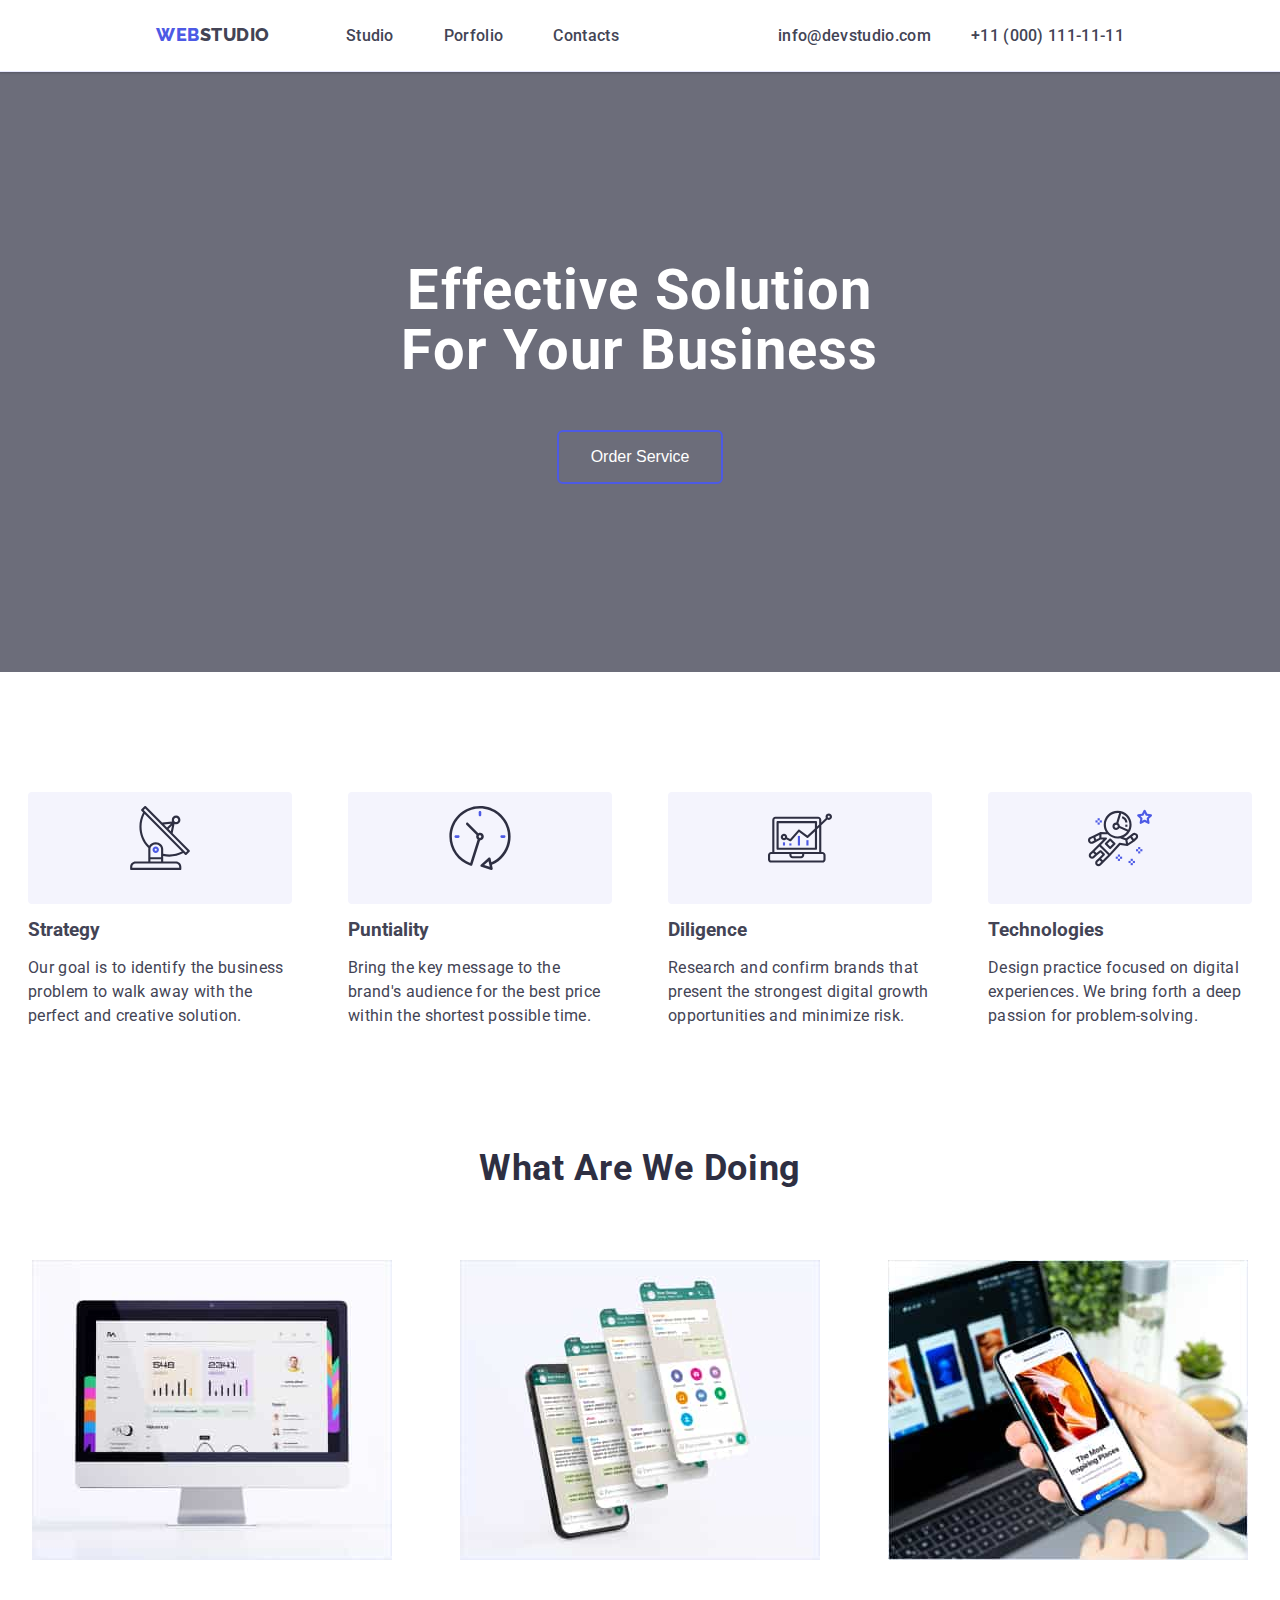
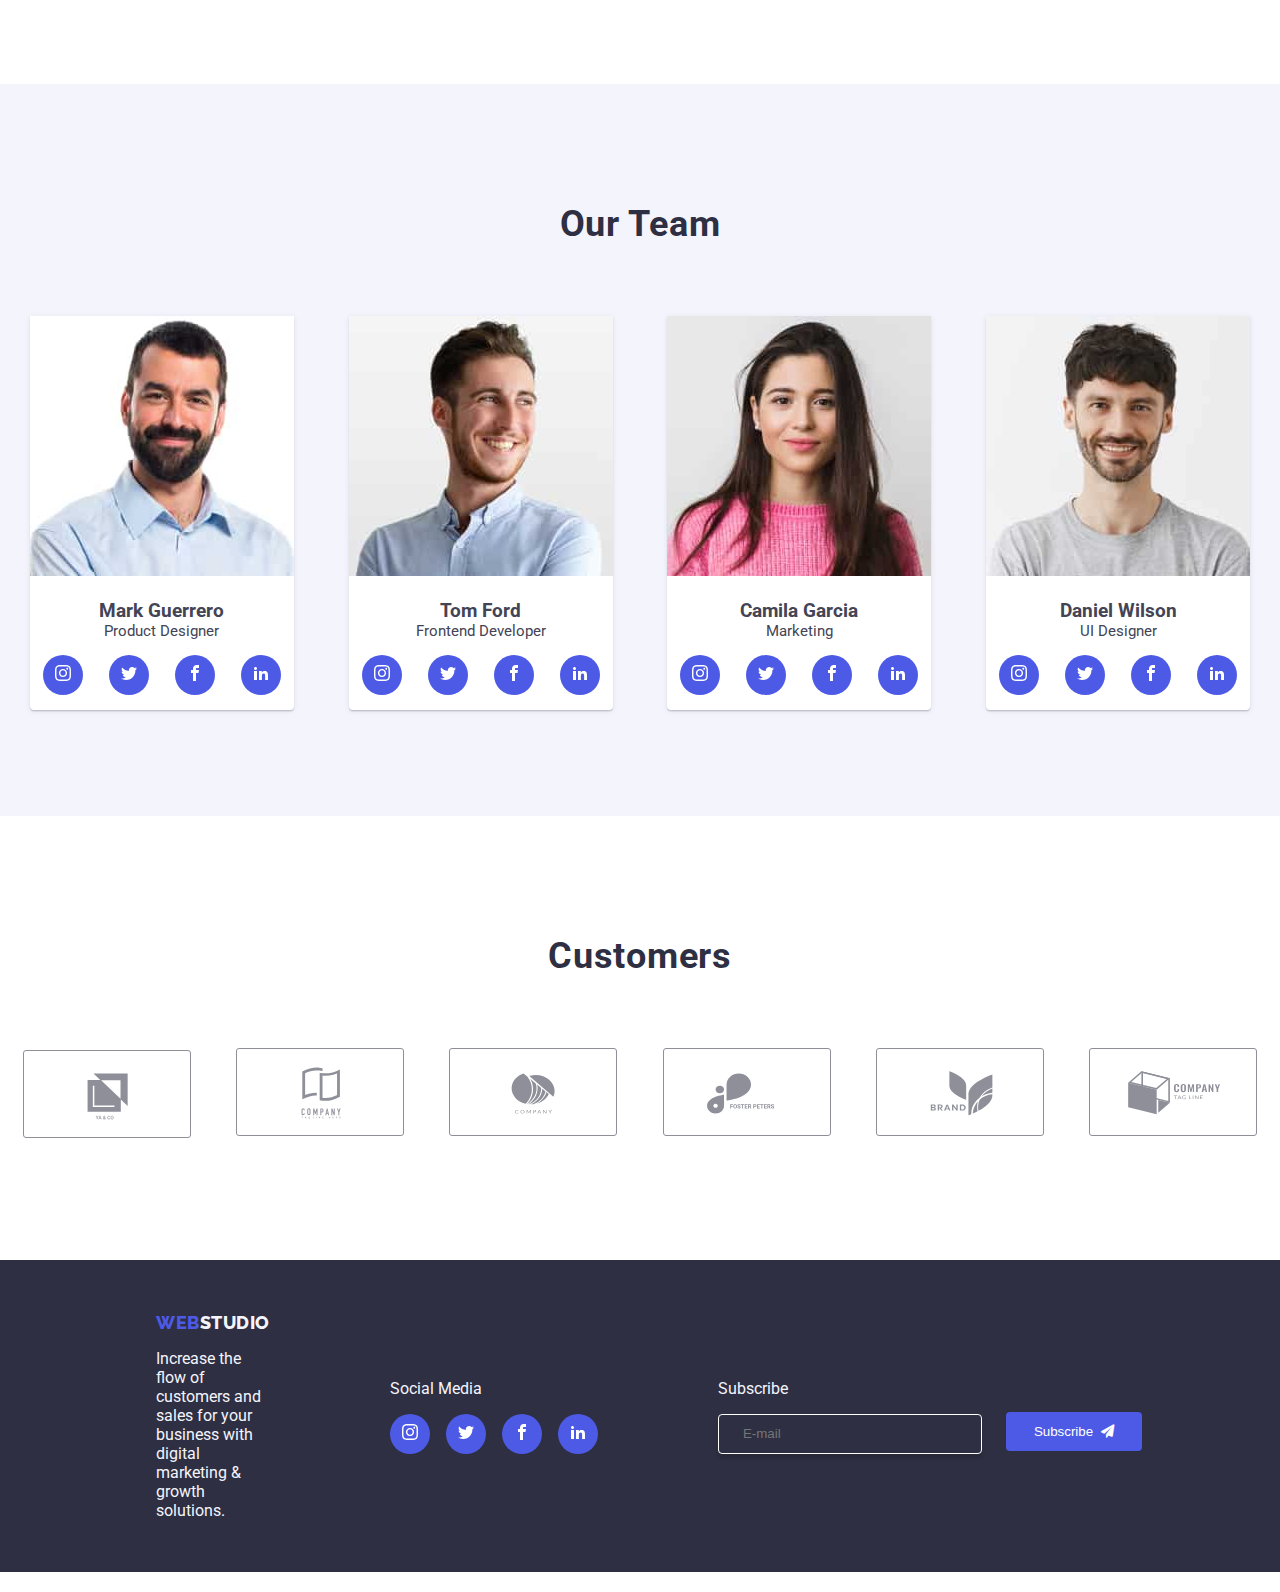
<file: index.html>
<!DOCTYPE html>
<html lang="en">
<head>
    <meta charset="UTF-8">
    <meta name="viewport" content="width=device-width, initial-scale=1.0">
    <title>Homework # 07</title>
    <link rel="preconnect" href="https://fonts.googleapis.com">
    <link rel="preconnect" href="https://fonts.gstatic.com" crossorigin>
    <link href="https://fonts.googleapis.com/css2?family=Raleway:wght@800&family=Roboto:wght@400;500;700;900&display=swap" rel="stylesheet">
    <link href="https://cdnjs.cloudflare.com/ajax/libs/modern-normalize/2.0.0/modern-normalize.min.css">
    <link rel="stylesheet" href="https://cdnjs.cloudflare.com/ajax/libs/font-awesome/6.0.0-beta3/css/all.min.css">
    <link rel="stylesheet" href="./css/styles.css" />  
</head>
<body>
    <header class="header container">
        <div class="navbar">
            <nav class="navigation">
                    <a class="header-logo logo" href="webstudio" ><span>WEB</span>STUDIO</a>
                <ul class="nav-link list">
                    <li class="nav-link list">
                        <a class="header-studio link" href="studio">Studio</a>
                    </li>
                    <li class="nav-link list">
                        <a class="header-portfolio link" href="./portfolio.html">Porfolio</a>
                    </li>
                    <li class="nav-link list">
                        <a class="header-contacts link" href="contacts">Contacts</a>
                    </li>
                </ul>
            </nav>
        </div>    
        <ul class="header-address list">
            <li class="header-contacts list"> 
                <a class="header-address email" href="mailto:info@devstudio.com">info@devstudio.com</a>
            </li>
            <li class="header-contacts list"> 
                <a class="header-address tel" href="tel:+11(000)111-11-11">+11 (000) 111-11-11</a>
            </li>
        </ul>
    </header>
    <main class="main container">
        <section class="hero container">
            <div class="background-image">
                <h1 class="hero-title">Effective Solution <br/> For Your Business</h1>
                <button class="hero-button button" type="button" data-modal-open><span></span>Order Service</button>
            </div>
       </section>
       <section class="benefits container">
           <ul class="benefits-list list">
                <li class="benefits-item">
                    <div class="benefits-logo">
                        <svg class="benefits-icon" width="64" height="64">
                            <use xlink:href="./images/icons.svg#icon-antenna-1" ></use>
                        </svg>
                    </div>
                   <h3 class=" title-text list">Strategy</h3>
                   <p class=" text">Our goal is to identify the business<br/>problem to walk away with the<br/>perfect and creative solution.</p>
               </li>   
               <li class="benefits-item">
                    <div class="benefits-logo">
                        <svg class="benefits-icon" width="64" height="64">
                            <use xlink:href="./images/icons.svg#icon-clock-1"></use>
                        </svg>
                    </div>
                   <h3 class="title-text list">Puntiality</h3>
                   <p class="text">Bring the key message to the<br/>brand's audience for the best price<br/>within the shortest possible time.</p>
               </li>
               <li class="benefits-item">
                    <div class="benefits-logo">
                        <svg class="benefits-icon" width="64" height="64">
                            <use xlink:href="./images/icons.svg#icon-diagram-1"></use>
                        </svg>
                    </div>
                   <h3 class="title-text list">Diligence</h3>
                   <p class="text list">Research and confirm brands that<br/>present the strongest digital growth<br/>opportunities and minimize risk.</p>
               </li>
               <li class="benefits-item">
                    <div class="benefits-logo">
                        <svg class="benefits-icon" width="64" height="64">
                            <use xlink:href="./images/icons.svg#icon-astronaut-1"></use>
                        </svg>
                    </div>
                   <h3 class="title-text list">Technologies</h3>
                   <p class="text">Design practice focused on digital<br/>experiences. We bring forth a deep<br/>passion for problem-solving.</p>
               </li>
           </ul>
       </section>
        <section class="whatwedo container">
            <h2 class="whatwedo-title title">What Are We Doing</h2>
                <ul class="whatwedo-list list">
                    <li class="whatwedo-item list">
                        <img src="./images/what are we doing 1.jpg" alt="pc monitor" width="360"/>
                    </li>
                    <li class="whatwedo-item list">
                        <img src="./images/what are we doing 2.jpg" alt="CP messages" width="360">
                    </li>
                    <li class="whatwedo-item list">
                        <img src="./images/what are we doing 3.jpg" alt="CP with hand" width="360"/>
                    </li>
                </ul>
        </section>
        <section class="ourteam container">
            <h2 class="ourteam-title title">Our Team</h2>
                <ul class="ourteam-list list">
                    <li class="ourteam-members list">
                        <img src="./images/our team 1.jpg" alt="Mark Guerrero" width="264"/>
                        <div class="ourteam-name">                       
                            <h3 class="ourteam-name name">Mark Guerrero</h3>
                            <p>Product Designer</p>
                            <ul class="social-media-icons list">
                                <li class="media-icons">
                                    <a href="#">
                                        <svg class="icons" width="16" height="16">
                                            <use xlink:href="./images/icons.svg#icon-instagram"></use>
                                        </svg>
                                    </a>
                                </li>
                                <li class="media-icons">
                                    <a href="#">
                                        <svg class="icons" width="16" height="16">
                                            <use xlink:href="./images/icons.svg#icon-twitter"></use>
                                        </svg>
                                    </a>
                                </li>
                                <li class="media-icons">
                                    <a href="#">
                                        <svg class="icons" width="16" height="16">
                                            <use xlink:href="./images/icons.svg#icon-facebook"></use>
                                        </svg>
                                    </a>
                                </li>
                                <li class="media-icons">
                                    <a href="#">
                                        <svg class="icons" width="16" height="16">
                                            <use xlink:href="./images/icons.svg#icon-linkedin"></use>
                                        </svg>
                                    </a>
                                </li>
                            </ul>
                        </div>
                    </li>
                    <li class="ourteam-members list">
                        <img src="./images/our team 2.jpg" alt="Tom Ford" width="264"/>
                        <div class="ourteam-name">  
                            <h3 class="ourteam-name name">Tom Ford</h3>
                            <p class="ourteam-text text">Frontend Developer</p>
                            <ul class="social-media-icons list">
                                <li class="media-icons">
                                    <a href="#">
                                        <svg class="icons" width="16" height="16">
                                            <use xlink:href="./images/icons.svg#icon-instagram"></use>
                                        </svg>
                                    </a>
                                </li>
                                <li class="media-icons">
                                    <a href="#">
                                        <svg class="icons" width="16" height="16">
                                            <use xlink:href="./images/icons.svg#icon-twitter"></use>
                                        </svg>
                                    </a>
                                </li>
                                <li class="media-icons">
                                    <a href="#">
                                        <svg class="icons" width="16" height="16">
                                            <use xlink:href="./images/icons.svg#icon-facebook"></use>
                                        </svg>
                                    </a>
                                </li>
                                <li class="media-icons">
                                    <a href="#">
                                        <svg class="icons" width="16" height="16">
                                            <use xlink:href="./images/icons.svg#icon-linkedin"></use>
                                        </svg>
                                    </a>
                                </li>
                            </ul>
                        </div> 
                    </li>
                    <li class="ourteam-members list">
                        <img src="./images/our team 3.jpg" alt="Camila Garcia" width="264"/>
                        <div class="ourteam-name">  
                            <h3 class="ourteam-name name">Camila Garcia</h3>
                            <p class="ourteam-text text">Marketing</p>
                            <ul class="social-media-icons list">
                                <li class="media-icons">
                                    <a href="#">
                                        <svg class="icons" width="16" height="16">
                                            <use xlink:href="./images/icons.svg#icon-instagram"></use>
                                        </svg>
                                    </a>
                                </li>
                                <li class="media-icons">
                                    <a href="#">
                                        <svg class="icons" width="16" height="16">
                                            <use xlink:href="./images/icons.svg#icon-twitter"></use>
                                        </svg>
                                    </a>
                                </li>
                                <li class="media-icons">
                                    <a href="#">
                                        <svg class="icons" width="16" height="16">
                                            <use xlink:href="./images/icons.svg#icon-facebook"></use>
                                        </svg>
                                    </a>
                                </li>
                                <li class="media-icons">
                                    <a href="#">
                                        <svg class="icons" width="16" height="16">
                                            <use xlink:href="./images/icons.svg#icon-linkedin"></use>
                                        </svg>
                                    </a>
                                </li>
                            </ul>
                        </div> 
                    </li>
                    <li class="ourteam-members list">
                        <img src="./images/our team 4.jpg" alt="Daniel Wilson" width="264"/>
                        <div class="ourteam-name">  
                            <h3 class="ourteam-name name">Daniel Wilson</h3>
                            <p class="ourteam-text text">UI Designer</p>
                            <ul class="social-media-icons list">
                                <li class="media-icons">
                                    <a href="#">
                                        <svg class="icons" width="16" height="16">
                                            <use xlink:href="./images/icons.svg#icon-instagram"></use>
                                        </svg>
                                    </a>
                                </li>
                                <li class="media-icons">
                                    <a href="#">
                                        <svg class="icons" width="16" height="16">
                                            <use xlink:href="./images/icons.svg#icon-twitter"></use>
                                        </svg>
                                    </a>
                                </li>
                                <li class="media-icons">
                                    <a href="#">
                                        <svg class="icons" width="16" height="16">
                                            <use xlink:href="./images/icons.svg#icon-facebook"></use>
                                        </svg>
                                    </a>
                                </li>
                                <li class="media-icons">
                                    <a href="#">
                                        <svg class="icons" width="16" height="16">
                                            <use xlink:href="./images/icons.svg#icon-linkedin"></use>
                                        </svg>
                                    </a>
                                </li>
                            </ul>
                        </div> 
                    </li>
                </ul>
        </section>
        <section class="customer-section container">
            <h2>Customers</h2>
            <ul class="customers-icon icon-section list"> 
                <li class="customers-icon">
                        <svg class="icon-logo" width="168" height="88">
                            <use xlink:href="./images/icons.svg#icon-Client-1"></use>
                        </svg>
                </li>
                <li class="customers-icon">
                    <a href="#">
                        <svg class="icon-logo" width="168" height="88">
                            <use xlink:href="./images/icons.svg#icon-Client-2"></use>
                        </svg>
                    </a>
                </li>
                <li class="customers-icon">
                    <a href="#">
                        <svg class="icon-logo" width="168" height="88">
                            <use xlink:href="./images/icons.svg#icon-Client-3"></use>
                        </svg>
                    </a>
                </li>
                <li class="customers-icon">
                    <a href="#">
                        <svg class="icon-logo" width="168" height="88">
                            <use xlink:href="./images/icons.svg#icon-Client-4"></use>
                        </svg>
                    </a>
                </li>
                <li class="customers-icon">
                    <a href="#">
                        <svg class="icon-logo" width="168" height="88">
                            <use xlink:href="./images/icons.svg#icon-Client-5"></use>
                        </svg>
                    </a>
                </li>
                <li class="customers-icon">
                    <a href="#">
                        <svg class="icon-logo" width="168" height="88">
                            <use xlink:href="./images/icons.svg#icon-Client-6"></use>
                        </svg>
                    </a>
                </li>
            </ul>
        </section>
    </main>   
    <footer class="footer container">
        <div class="footer-content">
            <div class="footer-logo">
                <div class="footer-webstudio">
                    <a href="webstudio" class="footer-webstudio logo"> WEB<span>STUDIO</span></a>
                </div>
                <p class="footer-text text">Increase the flow of customers and sales for your business with digital marketing & growth solutions.</p>
            </div>
            <div >
                <p class="social-footer">Social Media</p>
                <div class="socia-media-footer">
                    <ul class="social-footer-icons list">
                        <li class="media-icons-footer">
                            <a href="#">
                                <svg class="icons" width="16" height="16">
                                    <use xlink:href="./images/icons.svg#icon-instagram"></use>
                                </svg>
                            </a>
                        </li>
                        <li class="media-icons-footer">
                            <a href="#">
                                <svg class="icons" width="16" height="16">
                                    <use xlink:href="./images/icons.svg#icon-twitter"></use>
                                </svg>
                            </a>
                        </li>
                        <li class="media-icons-footer">
                            <a href="#">
                                <svg class="icons" width="16" height="16">
                                    <use xlink:href="./images/icons.svg#icon-facebook"></use>
                                </svg>
                            </a>
                        </li>
                        <li class="media-icons-footer">
                            <a href="#">
                                <svg class="icons" width="16" height="16">
                                    <use xlink:href="./images/icons.svg#icon-linkedin"></use>
                                </svg>
                            </a>
                        </li>
                    </ul>
                </div>
            </div>
            <div class="footer-forms">
                <p>Subscribe</p>
                <form action="" class="footer-form">
                    <input class="footer-input" type="email" placeholder="E-mail" autocomplete="off" required>
                    <button class="footer-button" type="submit">Subscribe<i class="fa-solid fa-paper-plane"></i></button>
                </form>
            </div>
        </div>
    </footer>
    <div class="modal is-hidden" data-modal>
        <div class="modal-content">
            <div class="modal-close-button">
                <a class="close-button" href="#">
                    <svg class="close" width="24" height="24" data-modal-close>
                        <use xlink:href="./images/icons.svg#icon-close"></use>
                    </svg>
                </a>
            </div>
            <div class="modal-text">
                <p>Leave your contacts and we will call you back</p>
            </div>
            <form active="" class="inputs">
                <label class="form-label">
                    <span class="label-text">Name</span><br/>
                    <div class="input-icon">
                        <i class="fas fa-user"></i>
                        <input type="text" class="form-input" name="name" autocomplete="off" required>
                    </div>
                </label>
                <label class="form-label">
                    <span class="label-text">Phone</span><br/>
                     <div class="input-icon">
                        <span class="icon"><i class="fa fa-phone"></i></span>
                        <input type="tel" class="form-input" name="tel" autocomplete="off" required>
                    </div>
                </label>
                <label class="form-label">
                    <span class="label-text">Email</span><br/>
                    <div class="input-icon">
                        <i class="fas fa-envelope"></i>
                        <input type="email" class="form-input" name="email" autocomplete="off" required>
                    </div>
                </label>
                <label class="form-label">
                    <span class="label-text comment">Comment</span><br/>
                    <input class="input-comment" name="comment" rows="5" placeholder="Text input"></input>
                </label>
                <label class="checkbox">
                    <input class="form-input" type="checkbox" name="checkbox" autocomplete="off" required>
                    <span>I accept the terms and conditions of the</span>
                    <a href="#" class="checkbox-privacy-policy">Privacy Policy</a>
                </label>
                <button class="modal-button" id="modal-button" type="submit">Submit</button>
            </form>
        </div>
    </div>
    <script src="./js/modal.js"></script>
</body>
</html>
</file>
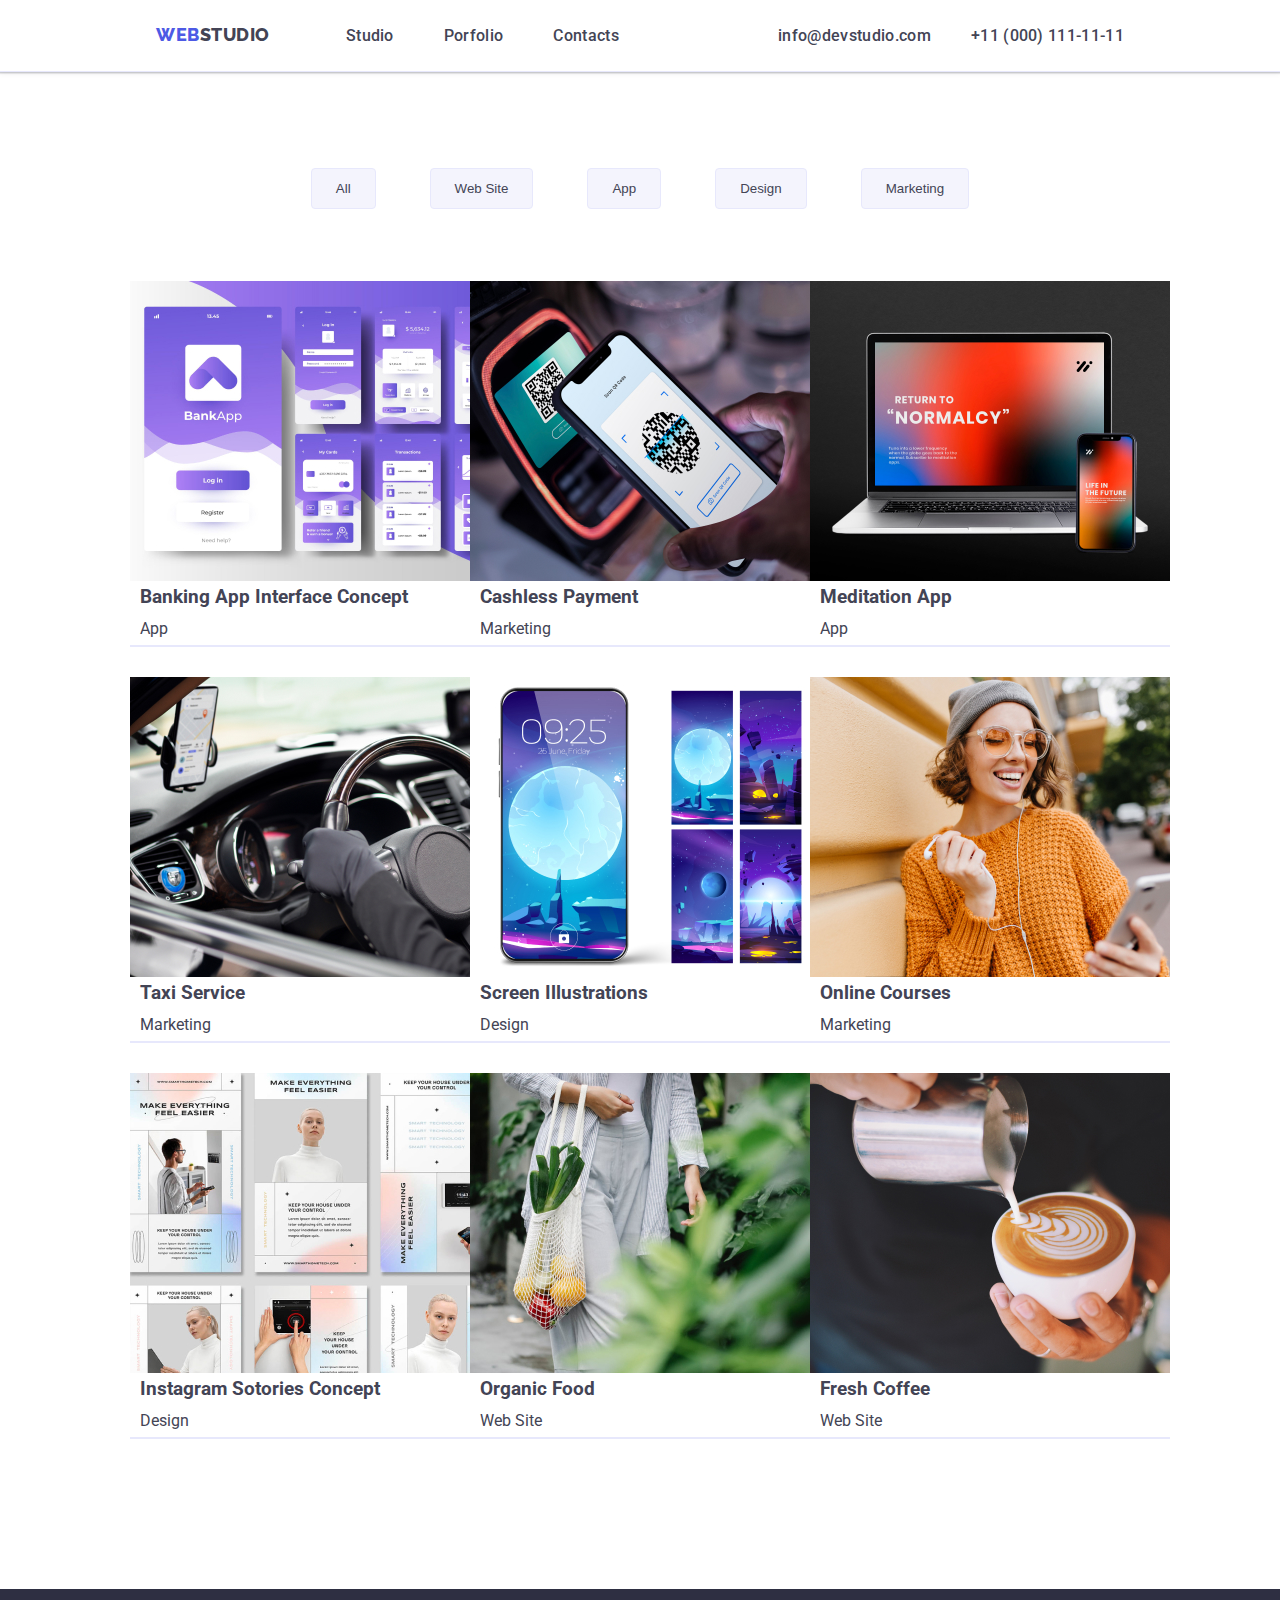
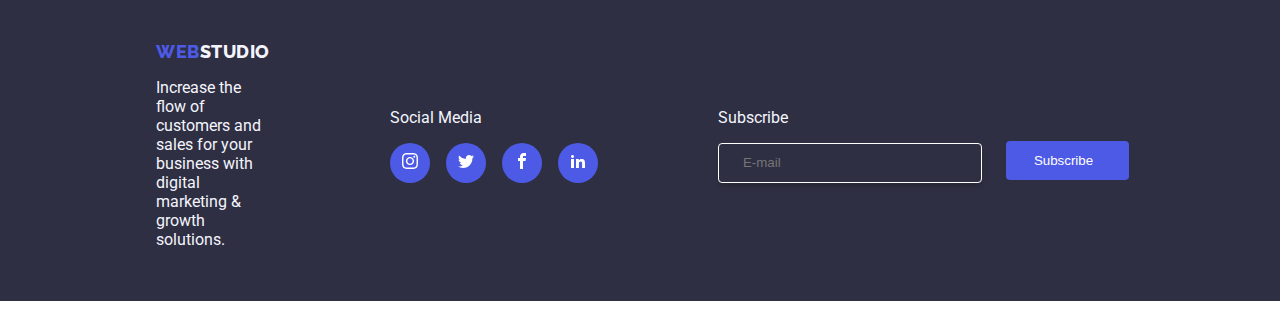
<file: portfolio.html>
<!DOCTYPE html>
<html lang="en">
<head>
    <meta charset="UTF-8">
    <meta name="viewport" content="width=device-width, initial-scale=1.0">
    <title>Portfolio</title>
    <link rel="preconnect" href="https://fonts.googleapis.com">
    <link rel="preconnect" href="https://fonts.gstatic.com" crossorigin="">
    <link href="https://fonts.googleapis.com/css2?family=Raleway:wght@800&amp;family=Roboto:wght@400;500;700&amp;display=swap" rel="stylesheet">
    <link rel="stylesheet" href="./css/styles.css" /> 
</head>
<body>
    <header class="header container">
        <!-- Navigation Bar -->
        <div class="navbar">
            <nav class="navigation">
                    <a class="header-logo logo" href="#" ><span>WEB</span>STUDIO</a>
                <!-- Menu Links -->
                <ul class="nav-link list">
                    <li class="nav-link list">
                        <a class="header-studio link" href="./index.html">Studio</a>
                    </li>
                    <li class="nav-link list">
                        <a class="header-portfolio link" href="portfolio">Porfolio</a>
                    </li>
                    <li class="nav-link list">
                        <a class="header-contacts link" href="contacts">Contacts</a>
                    </li>
                </ul>
            </nav>
        </div>    
        <ul class="header-address list">
            <li class="header-contacts list"> 
                <a class="header-address email" href="mailto:info@devstudio.com">info@devstudio.com</a>
            </li>
            <li class="header-contacts list"> 
                <a class="header-address tel" href="tel:+11(000)111-11-11">+11 (000) 111-11-11</a>
            </li>
        </ul>
    
    </header>

    <main class="container">
        <div class="button-portfolio">
            <button type="button" class="btn">All</button>
            <button type="button" class="btn">Web Site</button>
            <button type="button" class="btn">App</button>
            <button type="button" class="btn">Design</button>
            <button type="button" class="btn">Marketing</button>
        </div>
        
        <section class="services container">
            <ul class="cards list">
                <li class="banking row-list list">
                    <div class="portfolioimages">
                        <img class="img" src="./images/portfolio (1).jpg" alt="banking app" width="360"/>
                        <div class="overlay">
                            <p>14 Stylish and User-Friendly App Design Concepts · Task Manager App · Calorie Tracker App · Exotic Fruit Ecommerce App · Cloud Storage App</p>
                        </div>
                    </div>
                    <div class="card-text">
                        <h3>Banking App Interface Concept</h3>
                        <p>App</p>     
                    </div>             
                 </li>
                <li class="cashless row-list list">
                    <div class="portfolioimages">
                        <img class="img" src="./images/portfolio (2).jpg" alt="cashless payment" width="360"/>
                        <div class="overlay">
                            <p>14 Stylish and User-Friendly App Design Concepts · Task Manager App · Calorie Tracker App · Exotic Fruit Ecommerce App · Cloud Storage App</p>
                        </div>
                    </div>
                    <div class="card-text">
                        <h3>Cashless Payment</h3>
                        <p>Marketing</p>
                    </div>
                </li>
                <li class="meditation row-list list">
                    <div class="portfolioimages">
                        <img class="img" src="./images/portfolio (3).jpg" alt="meditation app" width="360"/>
                        <div class="overlay">
                            <p>14 Stylish and User-Friendly App Design Concepts · Task Manager App · Calorie Tracker App · Exotic Fruit Ecommerce App · Cloud Storage App</p>
                        </div>
                    </div>
                    <div class="card-text">
                        <h3>Meditation App</h3>
                        <p>App</p>
                    </div>
                </li>
                <li class="taxi row-list list">
                    <div class="portfolioimages">
                        <img class="img" src="./images/portfolio (4).jpg" alt="taxi service" width="360"/>
                        <div class="overlay">
                            <p>14 Stylish and User-Friendly App Design Concepts · Task Manager App · Calorie Tracker App · Exotic Fruit Ecommerce App · Cloud Storage App</p>
                        </div>
                    </div>
                    <div class="card-text">
                        <h3>Taxi Service</h3>
                        <p>Marketing</p>
                    </div>
                </li>
                <li class="screen row-list list">
                    <div class="portfolioimages">
                        <img class="img" src="./images/portfolio (5).jpg" alt="screen illustration" width="360"/>
                        <div class="overlay">
                            <p>14 Stylish and User-Friendly App Design Concepts · Task Manager App · Calorie Tracker App · Exotic Fruit Ecommerce App · Cloud Storage App</p>
                        </div>
                    </div>
                    <div class="card-text">
                        <h3>Screen Illustrations</h3>
                        <p>Design</p>
                    </div>
                </li>
                <li class="online row-list list">
                    <div class="portfolioimages">
                        <img class="img" src="./images/portfolio (6).jpg" alt="online Courses" width="360"/>
                        <div class="overlay">
                            <p>14 Stylish and User-Friendly App Design Concepts · Task Manager App · Calorie Tracker App · Exotic Fruit Ecommerce App · Cloud Storage App</p>
                        </div>
                    </div>
                    <div class="card-text">
                        <h3>Online Courses</h3>
                        <p>Marketing</p>
                    </div>
                </li>
                <li class="instagram row-list list">
                    <div class="portfolioimages">
                        <img class="img" src="./images/portfolio (7).jpg" alt="instagram stories" width="360"/>
                        <div class="overlay">
                            <p>14 Stylish and User-Friendly App Design Concepts · Task Manager App · Calorie Tracker App · Exotic Fruit Ecommerce App · Cloud Storage App</p>
                        </div>
                    </div>
                    <div class="card-text">
                        <h3>Instagram Sotories Concept</h3>
                        <p>Design</p>
                    </div>
                </li>
                <li class="organic row-list list">
                    <div class="portfolioimages">
                        <img class="img" src="./images/portfolio (8).jpg" alt="organic food" width="360"/>
                        <div class="overlay">
                            <p>14 Stylish and User-Friendly App Design Concepts · Task Manager App · Calorie Tracker App · Exotic Fruit Ecommerce App · Cloud Storage App</p>
                        </div>
                    </div>
                    <div class="card-text">
                        <h3>Organic Food</h3>
                        <p>Web Site</p>
                    </div>
                </li>
                <li class="coffee row-list list">
                    <div class="portfolioimages">
                        <img class="img" src="./images/porfolio (9).jpg" alt="fresh coffee" width="360"/>
                        <div class="overlay">
                            <p>14 Stylish and User-Friendly App Design Concepts · Task Manager App · Calorie Tracker App · Exotic Fruit Ecommerce App · Cloud Storage App</p>
                        </div>
                    </div>
                    <div class="card-text">
                        <h3>Fresh Coffee</h3>
                        <p>Web Site</p>
                    </div>
                </li>
            </ul>
        </section>
    </main>

    <footer class="footer container">
        <div class="footer-content">
            <div class="footer-logo">
                <div class="footer-webstudio">
                    <a href="webstudio" class="footer-webstudio logo"> WEB<span>STUDIO</span></a>
                </div>
                <p class="footer-text text">Increase the flow of customers and <br/> sales for your business with digital <br/> marketing & growth solutions.</p>
            </div>
            <div>
                <p class="social-footer">Social Media</p>
                <div class="socia-media-footer">
                    <ul class="social-footer-icons list">
                        <ul class="social-footer-icons list">
                            <li class="media-icons-footer">
                                <a href="#">
                                    <svg class="icons" width="16" height="16">
                                        <use xlink:href="./images/icons.svg#icon-instagram"></use>
                                    </svg>
                                </a>
                            </li>
                            <li class="media-icons-footer">
                                <a href="#">
                                    <svg class="icons" width="16" height="16">
                                        <use xlink:href="./images/icons.svg#icon-twitter"></use>
                                    </svg>
                                </a>
                            </li>
                            <li class="media-icons-footer">
                                <a href="#">
                                    <svg class="icons" width="16" height="16">
                                        <use xlink:href="./images/icons.svg#icon-facebook"></use>
                                    </svg>
                                </a>
                            </li>
                            <li class="media-icons-footer">
                                <a href="#">
                                    <svg class="icons" width="16" height="16">
                                        <use xlink:href="./images/icons.svg#icon-linkedin"></use>
                                    </svg>
                                </a>
                            </li>
                    </ul>
                </div>
            </div>
            <div class="footer-forms">
                <p>Subscribe</p>
                <form action="" class="footer-form">
                    <input class="footer-input" type="email" placeholder="E-mail" autocomplete="off" required>
                    <button class="footer-button" type="submit">Subscribe<i class="fa-solid fa-paper-plane"></i></button>
                </form>
            </div>
        </div>
    </footer>
    
</body>
</html>
</file>
<file: css/styles.css>
:root {
    --IRIS: #4D5AE5;
    --NAVY-BLUE: #2E2F42;
    --CLOUD: #F4F4FD;
    --SLATE: #434455;
    --CORNFLOWER: #E7E8FC;
    --WHITE: #FFF;
    --GRAY: #8E8F99;
}
* {
    margin: 0;
    padding: 0;
    text-decoration: none;
    color: var(--SLATE);
    box-sizing: border-box;
}
body {
    font-family: 'Roboto', sans-serif;
    max-width: 100%;
    overflow-x: hidden;
}
.container {
    max-width: 1440px;
    margin: 0 auto;
}
.list {
    list-style: none;
}
.logo {
    font-family: Raleway;
    font-size: 18px;
    font-weight: 800;
    line-height: 21px; 
    letter-spacing: 0.54px;
    text-transform: uppercase;
}
.logo span {
    color: var(--IRIS);
}
.header {
    display: flex;
    align-items: center;
    border-bottom: 1px solid var(--CORNFLOWER, #E7E9FC);
    background: var(--WHITE, #FFF);
    height: 72px;
    padding: 0px 156px;
    justify-content: space-between;
    box-shadow: 0px 1px 6px 0px rgba(46, 47, 66, 0.08), 
                0px 1px 1px 0px rgba(46, 47, 66, 0.16), 
                0px 2px 1px 0px rgba(46, 47, 66, 0.08);
}
.navigation { 
    display: flex;
} 
.header-logo {
    margin-right: 76px;
}
.nav-link {
    font-size: 16px;
    font-weight: 500;
    line-height: 24px;
    letter-spacing: 0.32px;
    display: flex;
    gap: 50px;
    position: relative;
}
.header-address {
    display: flex;
    font-size: 16px;
    font-weight: 500;
    line-height: 24px;
    letter-spacing: 0.32px;
    gap: 40px;
    position: relative;
}
.navigation ul li::after {
    content: "";
    height: 3px;
    width: 0;
    background-color: var(--IRIS);
    position: absolute;
    bottom: -10px;
    transition: 0.5s;
}
.header-address li a::after {
    content: "";
    height: 3px;
    width: 0;
    background-color: var(--IRIS);
    position: absolute;
    bottom: -10px;
    transition: 0.5s;
}
.navigation ul li:hover::after {
    width: 100%;
}
.header-address li a:hover::after {
    width: 100%;
}
.hero {
    height: 600px;
    background-image: url(https://logarithms17.github.io/goit-markup-hw-06/css/people-office.png);
    background-repeat: no-repeat; 
    text-align: center;
    margin-bottom: 120px;
}
.background-image {
    background-color: rgba(46, 47, 66, 0.7);
    height: inherit;
}
h1 {
    padding-top: 188px;
}
.hero-title {
    color: var(--WHITE);
    font-size: 56px;
    font-weight: 900px;
    line-height: 60px;
    letter-spacing: 1.12px;
    margin-bottom: 50px;
}
.hero-button {
    background: transparent;
    color: var(--WHITE);
    border: 2px solid #4D5AE5;
    box-shadow: 0px 4px 4px 0px rgba (0, 0, 0, 0..15);
    margin-bottom: 188px;
    padding: 16px 32px;
    font-size: 16px;
    border-radius: 6px;
    cursor: pointer;
}
.button:hover {
    background: #4D5AE5;
}
.benefits ul {
    margin: 0px;
    display: flex;
    justify-content: space-around;
    margin-bottom: 0px;
}
.benefits-logo {
    display: flex;
    justify-content: center;
    align-items: center;
    width: 264px;
    height: 112px;
    border-radius: 4px;
    background: var(--CLOUD, #F4F4FD);
    padding-bottom: 20px;
    transition: .3s ease;

}
.benefits-logo:hover {
    transform: scale(1.2);
}
.benefits-item h3 {
    padding: 15px 0px;
}
.benefits p {
    line-height: 24px; 
    letter-spacing: 0.32px;
}
.whatwedo-title {
    text-align: center;
    padding: 120px 0px 72px;
    color: var(--NAVY-BLUE, #2E2F42);
    text-align: center;
    font-size: 36px;
    font-weight: 700;
    line-height: 40px; 
    letter-spacing: 0.72px;
    text-transform: capitalize;
}
.whatwedo-list {
    display: flex;
    align-items: center;
    gap: 24px;
    margin-bottom: 120px;
    justify-content: space-around;
    padding: 0px 10px;
}
.ourteam {
    background-color: var(--CLOUD);
    height: 732px;
}
.ourteam-title {
    text-align: center;
    padding: 120px 0px 72px;
    color: var(--NAVY-BLUE, #2E2F42);
    text-align: center;
    font-size: 36px;
    font-weight: 700;
    line-height: 40px; 
    letter-spacing: 0.72px;
    text-transform: capitalize;
}
 .ourteam-list {
    display: flex;
    align-items: center;
    margin-bottom: 120px;
    gap: 15px; 
    justify-content: space-around;
    padding: 0px 10px;
} 
.ourteam-members {
    border-radius: 0px 0px 4px 4px;
    background: var(--WHITE, #FFF);
    box-shadow: 0px 2px 1px 0px rgba(46, 47, 66, 0.08),
                0px 1px 1px 0px rgba(46, 47, 66, 0.16), 
                0px 1px 6px 0px rgba(46, 47, 66, 0.08);
} 
.ourteam-name {
    gap: 8px;
    text-align: center;
    padding-top: 10px;
    
} 
.ourteam-list p {
    font-size: 15px;
} 
.social-media-icons {
    display: flex;
    justify-content:space-around;
    align-items: center;
    padding: 15px 0px;
    cursor: pointer;
}
.media-icons {
    display: flex;
    align-items: center;
    justify-content: center;
    width: 40px;
    height: 40px;
    background-color: #4D5AE5;
    border-radius: 50%;
}
.icons {
    fill: var(--WHITE);
}
.media-icons {
    transition: 0.3s ease;
}
.media-icons:hover {
    transform: scale(0.8);
}
.customer-section {
    margin: 120px 0;
}
section h2 {
    padding-bottom: 72px;
    color: var(--NAVY-BLUE, #2E2F42);
    text-align: center;
    font-size: 36px;
    font-weight: 700;
    line-height: 40px; 
    letter-spacing: 0.72px;
    text-transform: capitalize;
}
.icon-logo {
    border: 1px solid #8E8F99;
    fill: #8E8F99;
    border-radius: 3px;
}
.customers-icon {
    display: flex;
    align-items: center;
    justify-content: space-around;
    transition: .3s ease;
}
.customers-icon:hover{
    transform: scale(1.2);
}
.button-portfolio{
    text-align: center;
    border-radius: 4px;
    margin-top: 96px;
    margin-bottom: 72px;
}
.btn {
    padding: 12px 24px;
    border-radius: 4px;
    border: 1px solid var(--CORNFLOWER, #E7E9FC);
    background: var(--CLOUD, #F4F4FD);
    transition: 0.3s;
    cursor: pointer;
}
.btn:hover {
    border-radius: 4px;
    background: var(--IRIS);
    box-shadow: 0px 2px 2px 0px rgba(0, 0, 0, 0.12), 
                0px 2px 1px 0px rgba(0, 0, 0, 0.08), 
                0px 3px 1px 0px rgba(0, 0, 0, 0.10);
}
.btn {
    margin: 0px 25px;
}
.services ul {
    display: flex;
    flex-wrap: wrap;
    justify-content: center;
    margin: 0 130px;
    margin-bottom: 120px;
}
.services li {
    width: 33.33%;
}
.card-text {
    border-bottom: 2px solid var(--CORNFLOWER, #E7E9FC);
    background: var(--WHITE, #FFF);
    line-height: 32px;
    margin-bottom: 30px;
    width: 360px;
    cursor: pointer;
    padding-left: 10px;;
}
.portfolioimages {
    width: 360px;
    height: 300px;
    overflow: hidden;
    position: relative;
}
.overlay {
    position: absolute;
    top: 0;
    left: 0;
    width: 100%;
    height: 100%;
    background-color: rgba(0, 0, 0, 0.8);
    transform: translatey(100%);
    transition: transform 250ms ease-in-out;
}
.row-list:hover .overlay {
    transform: translatey(0);
}
.overlay p {
    color: #fff;
    padding: 40px 32px;
    margin: 0;
    font-size: 16px;
    font-weight: 400;
    line-height: 24px;
    letter-spacing: 0.32px;
}
.footer {
    background-color: var(--NAVY-BLUE);
    height: 312px;
    display: flex;
    padding: 0 156px;
    margin-bottom: 20px;
}
.footer-content {
    display: flex;
    align-items: center;
    gap: 120px;
}
.footer-webstudio {
    color: var(--IRIS);
    padding-bottom: 16px;
}
.footer span {
    color: var(--CLOUD);
}
.footer p {
    color: var(--CLOUD);
}
.social-footer-icons {
    display: flex;
    gap: 16px;
}
.media-icons-footer {
    display: flex;
    align-items: center;
    justify-content: center;
    width: 40px;
    height: 40px;
    background-color:var(--IRIS);
    border-radius: 50%;
    margin-top: 16px;
}
.media-icons-footer {
    transition: 0.3s ease;
}
.media-icons-footer:hover {
    transform: scale(0.8);
}
.footer-form {
    display: flex;
    align-items: center;
}
.footer input {
    box-sizing: border-box; 
    width: 264px;
    height: 40px;
    border-radius: 4px;
    color: var(--WHITE);
    border: 1px solid var(--WHITE, #FFF);
    box-shadow: 0px 4px 4px 0px rgba(0, 0, 0, 0.15);
    background-color: var(--NAVY-BLUE);
    outline: none;
    padding-left: 24px;
    margin: 16px 24px 0px 0px;
}
.footer-button {
    margin-top: 12px;
    display: inline-flex;
    padding: 12px 28px;
    justify-content: center;
    align-items: center;
    color: var(--WHITE);
    gap: 8px;
    border: none;
    border-radius: 4px;
    background: var(--IRIS, #4D5AE5);
    cursor: pointer;
}
footer i {
    color: var(--WHITE);
}
.modal {
    position: absolute;
    top: 0;
    bottom: 0;
    background: rgba(61, 61, 87, 0.4);
    width: 100%;
    height: 370%;
    display: flex;
    justify-content: center;
}
.modal-content {
    width: 408px;
    height: 584px;
    flex-shrink: 0;
    background-color: white;
    margin-top: 80px;
    position: fixed;
    transition: 250ms;
    transition-timing-function: cubic-bezier(0.4, 0, 0.2, 1);
}
.close-button {
    position: absolute;
    top: 24px;
    left: 360px;
    cursor: pointer;
    transition: 250ms;
    transition-timing-function: cubic-bezier(0.4, 0, 0.2, 1);
}  
.close {
    fill: var(--GRAY);
}
.is-hidden {
    display: none;
}

.modal-text {
    text-align: center;
    color: var(--NAVY-BLUE);
    margin: 72px 0px 16px 0px ;
    font-weight: 500;
    letter-spacing: 0.32px;
}
.inputs {
    display: flex;
    width: 360px;
    flex-direction: column;
    align-items: flex-start;
    gap: 8px;
    padding: 0 24px;
    transition: 250ms;
    transition-timing-function: cubic-bezier(0.4, 0, 0.2, 1);
}
.inputs input {
    box-sizing: border-box; 
    width: 360px;
    height: 40px;
    border-radius: 4px;
    border: 1px solid rgba(0, 0, 0, 0.5);
    outline: none
}
.inputs span {
    font-size: 12px;
}
.input-icon {
    position: relative;
    margin-top: 10px; 
}
.input-icon i {
    position: absolute;
    top: 50%;
    left: 10px; 
    transform: translateY(-50%);
    color: #555; 
}
.form-input {
    padding-left: 30px;
}
.inputs>label:hover input{
    border-radius: 4px;
    border: 1px solid var(--IRIS, #4D5AE5);
}
.inputs>label:hover i {
    color: var(--IRIS);
}
.inputs input:focus 
.inputs input:active{
    border-radius: 4px;
    border: 1px solid var(--IRIS, #4D5AE5);
}
.input-comment {
    margin: 0;
    text-align: start;
    padding-left: 12px;
    padding-bottom: 98px;
    padding-top: 18px;
}
.checkbox {
    display: flex;
    justify-content: flex-start;
    align-items: center;
    gap: 8px;
    width: 360px;
    margin: 0 0 10px 0px;
}
.checkbox label{
    color: #8E8F99;
    font-family: Roboto;
    font-size: 12px;
    font-weight: 400;
    line-height: 14px;
    letter-spacing: 0.48px;
    transition: 250ms;
    transition-timing-function: cubic-bezier(0.4, 0, 0.2, 1);
}
.checkbox input{
    stroke-width: 1px;
    stroke: rgba(0, 0, 0, 0.5);
    width: 16px;
    height: 16px;
    cursor: pointer;
    transition: 250ms;
    transition-timing-function: cubic-bezier(0.4, 0, 0.2, 1);
}
.checkbox a {
    color: var(--IRIS, #4D5AE5);
    font-family: Roboto;
    font-size: 12px;
    font-weight: 400;
    line-height: 16px;
    letter-spacing: 0.48px;
    text-decoration-line: underline;
}
#modal-button {
    margin: 0px 105px 20px 100px;
    border-radius: 4px;
    background: var(--IRIS, #4D5AE5);
    box-shadow: 0px 4px 4px 0px rgba(0, 0, 0, 0.5);
    color: var(--WHITE, #FFF);
    font-size: 16px;
    font-weight: 500;
    line-height: 24px;
    letter-spacing: 0.64px;
    width: 169px;
    text-align: center;
    padding: 16px 32px;
    border: none;
    cursor: pointer;
    transition: 250ms;
    transition-timing-function: cubic-bezier(0.4, 0, 0.2, 1);
}
#modal-button:hover {
    background: #0315dd;
}
</file>
